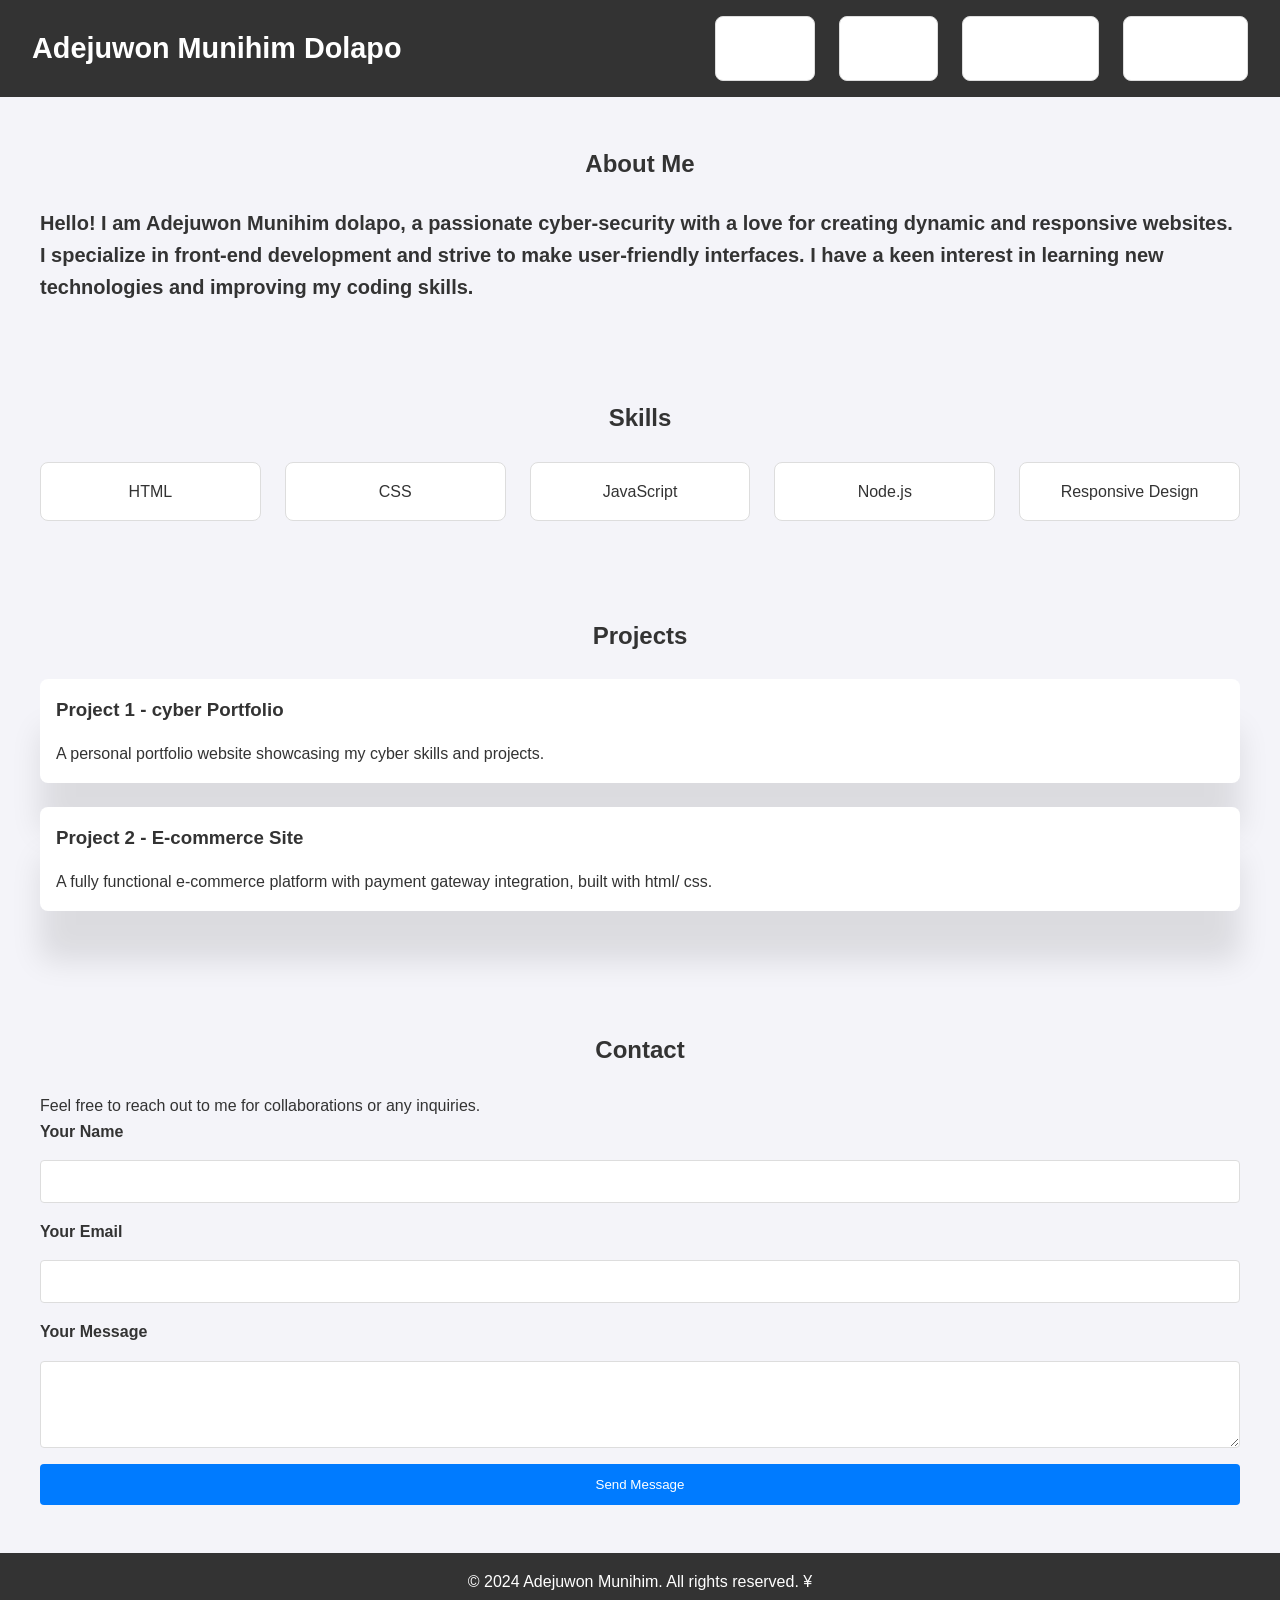
<file: index.html>
<!DOCTYPE html>
<html lang="en">
<head>
    <meta charset="UTF-8">
    <meta name="viewport" content="width=device-width, initial-scale=1.0">
    <title>Adejuwon Munihim - Portfolio</title>
    <link rel="stylesheet" href="index.css">
</head>
<body>
    <header>
        <nav>
            <div class="logo">
                <h1>Adejuwon Munihim Dolapo</h1>
                <!-- <div class="ade"><a href=""><img src="./mu.jpg" alt="" width="16px"></a></div> -->
            </div>
            <ul>
                <li><a href="./about.html">About</a></li>
                <li><a href="#skills">Skills</a></li>
                <li><a href="#projects">Projects</a></li>
                <li><a href="https://wa.me/+2347075204964">Contact</a></li>
            </ul>
        </nav>
    </header>

    <section id="about">
        <div class="container">
            <h2>About Me</h2>
            <p class="gh">Hello! I am Adejuwon Munihim dolapo, a passionate cyber-security with a love for creating dynamic and responsive websites. I specialize in front-end development and strive to make user-friendly interfaces. I have a keen interest in learning new technologies and improving my coding skills.</p>
        </div>
    </section>

    <section id="skills">
        <div class="container">
            <h2>Skills</h2>
            <ul>
                <li>HTML</li>
                <li>CSS</li>
                <li>JavaScript</li>
                <!-- <li>developer</li> -->
                <li>Node.js</li>
                <!-- <li>Git & GitHub</li> -->
                <li>Responsive Design</li>
                <!-- <li>pyton</li>
                <li>data analist</li>
                <li>website developer</li>
                <li>website developer</li>
                <li>website developer</li>
                <li>website developer</li>
                <li>website developer</li> -->
            </ul>
        </div>
    </section>

    <section id="projects">
        <div class="container">
            <h2>Projects</h2>
            <div class="project-item">
                <h3>Project 1 - cyber Portfolio</h3>
                <p>A personal portfolio website showcasing my cyber skills and projects.</p>
            </div>
            <div class="project-item">
                <h3>Project 2 - E-commerce Site</h3>
                <p>A fully functional e-commerce platform with payment gateway integration, built with html/ css.</p>
            </div>
        </div>
    </section>
    <!-- <data value="gddggdgdg"></data> -->
     <!-- gdsg -->

    <section id="contact">
        <div class="container">
            <h2>Contact</h2>
            <p>Feel free to reach out to me for collaborations or any inquiries.</p>
            <form>
                <label for="name">Your Name</label>
                <input type="text" id="name" name="name" required>

                <label for="email">Your Email</label>
                <input type="email" id="email" name="email" required>

                <label for="message">Your Message</label>
                <textarea id="message" name="message" rows="4" required></textarea>
            
                
                <button type="submit">Send Message</button>
            </form> 
            </div>
    </section>

    <footer>
        <div class="container">
            <p>&copy; 2024 Adejuwon Munihim. All rights reserved. &yen;</p>
        </div>
    </footer>
</body>
</html>
</file>
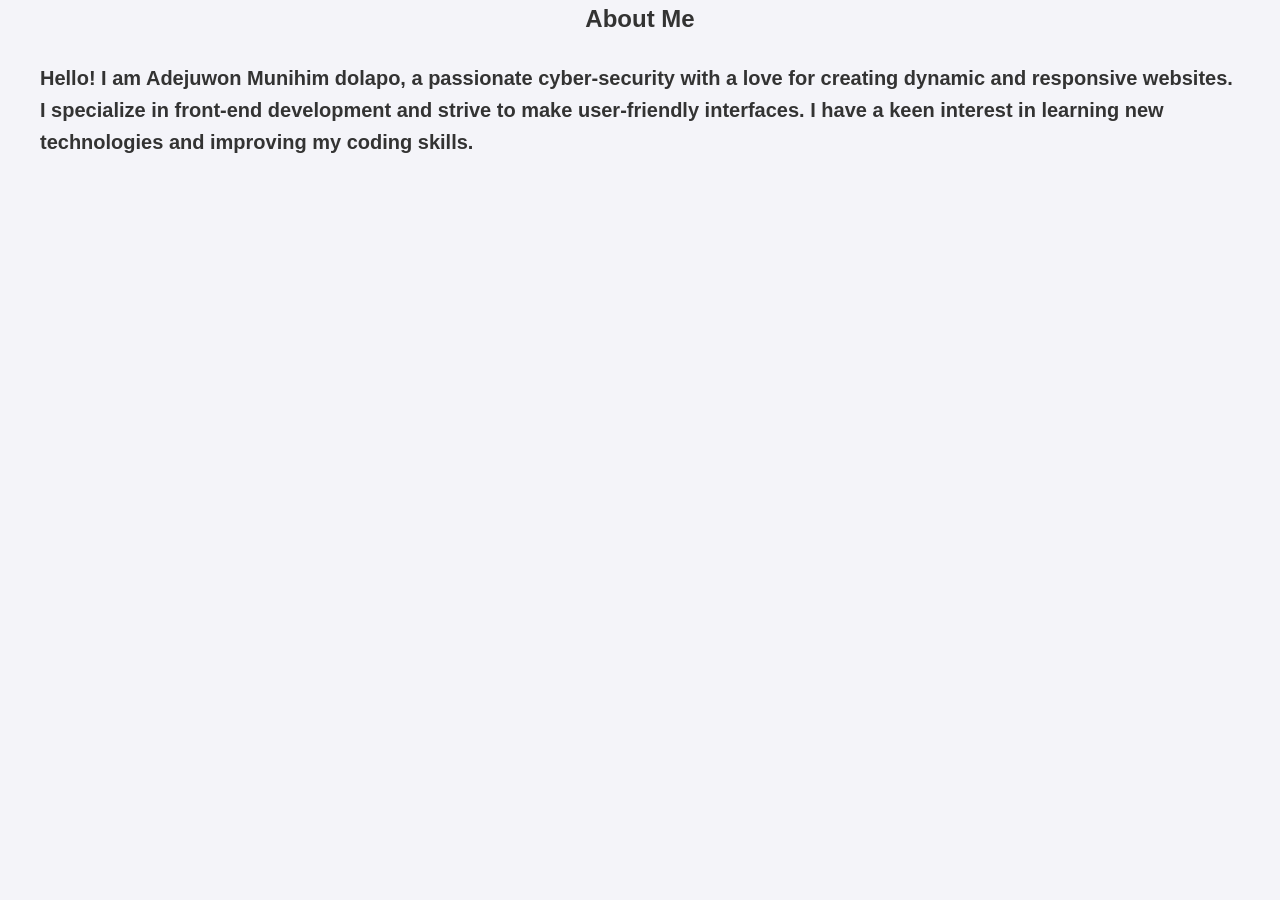
<file: about.html>
<!DOCTYPE html>
<html lang="en">
<head>
    <meta charset="UTF-8">
    <meta name="viewport" content="width=device-width, initial-scale=1.0">
    <link rel="stylesheet" href="index.css">
    <title>Document</title>
</head>
<body>
    <div class="container">
        <h2>About Me</h2>
        <p class="gh">Hello! I am Adejuwon Munihim dolapo, a passionate cyber-security with a love for creating dynamic and responsive websites. I specialize in front-end development and strive to make user-friendly interfaces. I have a keen interest in learning new technologies and improving my coding skills.</p>
    </div>
</body>
</html>
</file>
<file: index.css>
* {
    margin: 0;
    padding: 0;
    box-sizing: border-box;
}

body {
    font-family: Arial, sans-serif;
    background-color: #f4f4f9;
    color: #333;
    line-height: 1.6;
}
.gh{
    color: #333;
    font-family:sans-serif;
    font-size: 20px;
    font-weight: 600;
}

header {
    background-color: #333;
    color: white;
    padding: 1rem 0;
}

header nav {
    display: flex;
    justify-content: space-between;
    align-items: center;
    padding: 0 2rem;
}

header .logo h1 {
    font-size: 1.8rem;
}

header nav ul {
    list-style: none;
    display: flex;
    gap: 1.5rem;
}

header nav ul li a {
    color: white;
    text-decoration: none;
    font-size: 1.2rem;
    text-transform: uppercase;
}

header nav ul li a:hover {
    color:  red;
    font-family: serif;
    font-weight: 600
    
    /* background-image: url(image21/d.svg); */

}
/* .ade{
    display: flex;
    background-color: red;
    height: 50px;
    width: 50px;
} */

section {
    padding: 3rem 2rem;
}

.container {
    max-width: 1200px;
    margin: 0 auto;
}

h2 {
    text-align: center;
    margin-bottom: 1.5rem;
}

ul {
    list-style: none;
    display: grid;
    grid-template-columns: repeat(auto-fill, minmax(200px, 1fr));
    gap: 1.5rem;
    padding: 0;
}

ul li {
    background-color: #fff;
    border: 1px solid #ddd;
    padding: 1rem;
    text-align: center;
    border-radius: 8px;
}

ul li:hover {
    background-color: #f7f7f7;
}

/* ul {
    list-style: none;
    display: grid;
    grid-template-columns: repeat(auto-fill, minmax(200px, 1fr));
    gap: 1.5rem;
    padding: 0;
}

ul li {
    background-color: #fff;
    border: 1px solid #ddd;
    padding: 1rem;
    text-align: center;
    border-radius: 8px;
} */

.project-item {
    background-color: #fff;
    padding: 1rem;
    margin-bottom: 1.5rem;
    border-radius: 8px;
    box-shadow: 0 50px 30px rgba(0, 0, 0, 0.1);
}

.project-item:hover{
    background-color: wheat;
    box-shadow:0 15px 30px #5e88b8;
}

.project-item h3 {
    margin-bottom: 1rem;
}

form {
    display: flex;
    flex-direction: column;
    gap: 1rem;
}
/* list-style: none;
display: grid;
grid-template-columns: repeat(auto-fill, minmax(200px, 1fr));
gap: 1.5rem;
padding: 0; */

form label {
    font-weight: bold;
}

form input, form textarea {
    padding: 0.8rem;
    border: 1px solid #ddd;
    border-radius: 4px;
}

form button {
    background-color: #007bff;
    color: white;
    padding: 0.8rem;
    border: none;
    border-radius: 4px;
    cursor: pointer;
}

form button:hover {
    background-color: green;
    border-radius: 50px;
    /* width: 800px; */
    height: 100px;
    box-shadow: 0px 30px 50px green;
    /* text-align: start end center left right; */
    color: lightcoral;
    font-size: 20px;
    font-weight: 700;
    /* text-shadow: black; */
}

/* footer .logo{
    padding-left: 100px;
    border: none;
    border-radius: 4px;
    cursor: pointer;
    padding: 1rem 0;
    text-align: center;
    
} */

footer {
    background-color: #333;
    color: white;
    padding: 1rem 0;
    text-align: center;
}

/* Mobile devices */
@media (max-width: 767px) {
    /* Styles for mobile screens */
    nav {
        display: flex;
        flex-direction: column;
        justify-content: center;
        align-items: center;
    }


    ul li {
        background-color: #fff;
        border: 1px solid #ddd;
        padding: 2px;
        text-align: center;
        border-radius: 8px;
    }
  }

/* Tablet devices */
@media (min-width: 768px) and (max-width: 1024px) {
    /* Styles for tablet screens */
    nav {
        display: flex;
        flex-direction: column;
        justify-content: center;
        align-items: center;
    }

    ul li {
        background-color: #fff;
        border: 1px solid #ddd;
        padding: 2px;
        text-align: center;
        border-radius: 8px;
    }
  }

/* .footer :hover{
    background-color: #fff;
} */

 /* @media(max-width:720px){
    header nav ul li a{
        width: 17px;
        display: block;
    }

 }

 @media(max-width:720px){
    header nav ul li a:hover{
        width: 17px;
        display: block;
        height: auto;
    }
 } */

 /* @media screen and (max-width:718px){
    .header nav ul li a {
        display: none;
        
        background-color: red;
        
        color: green;
        font-size: 100px; */
</file>
